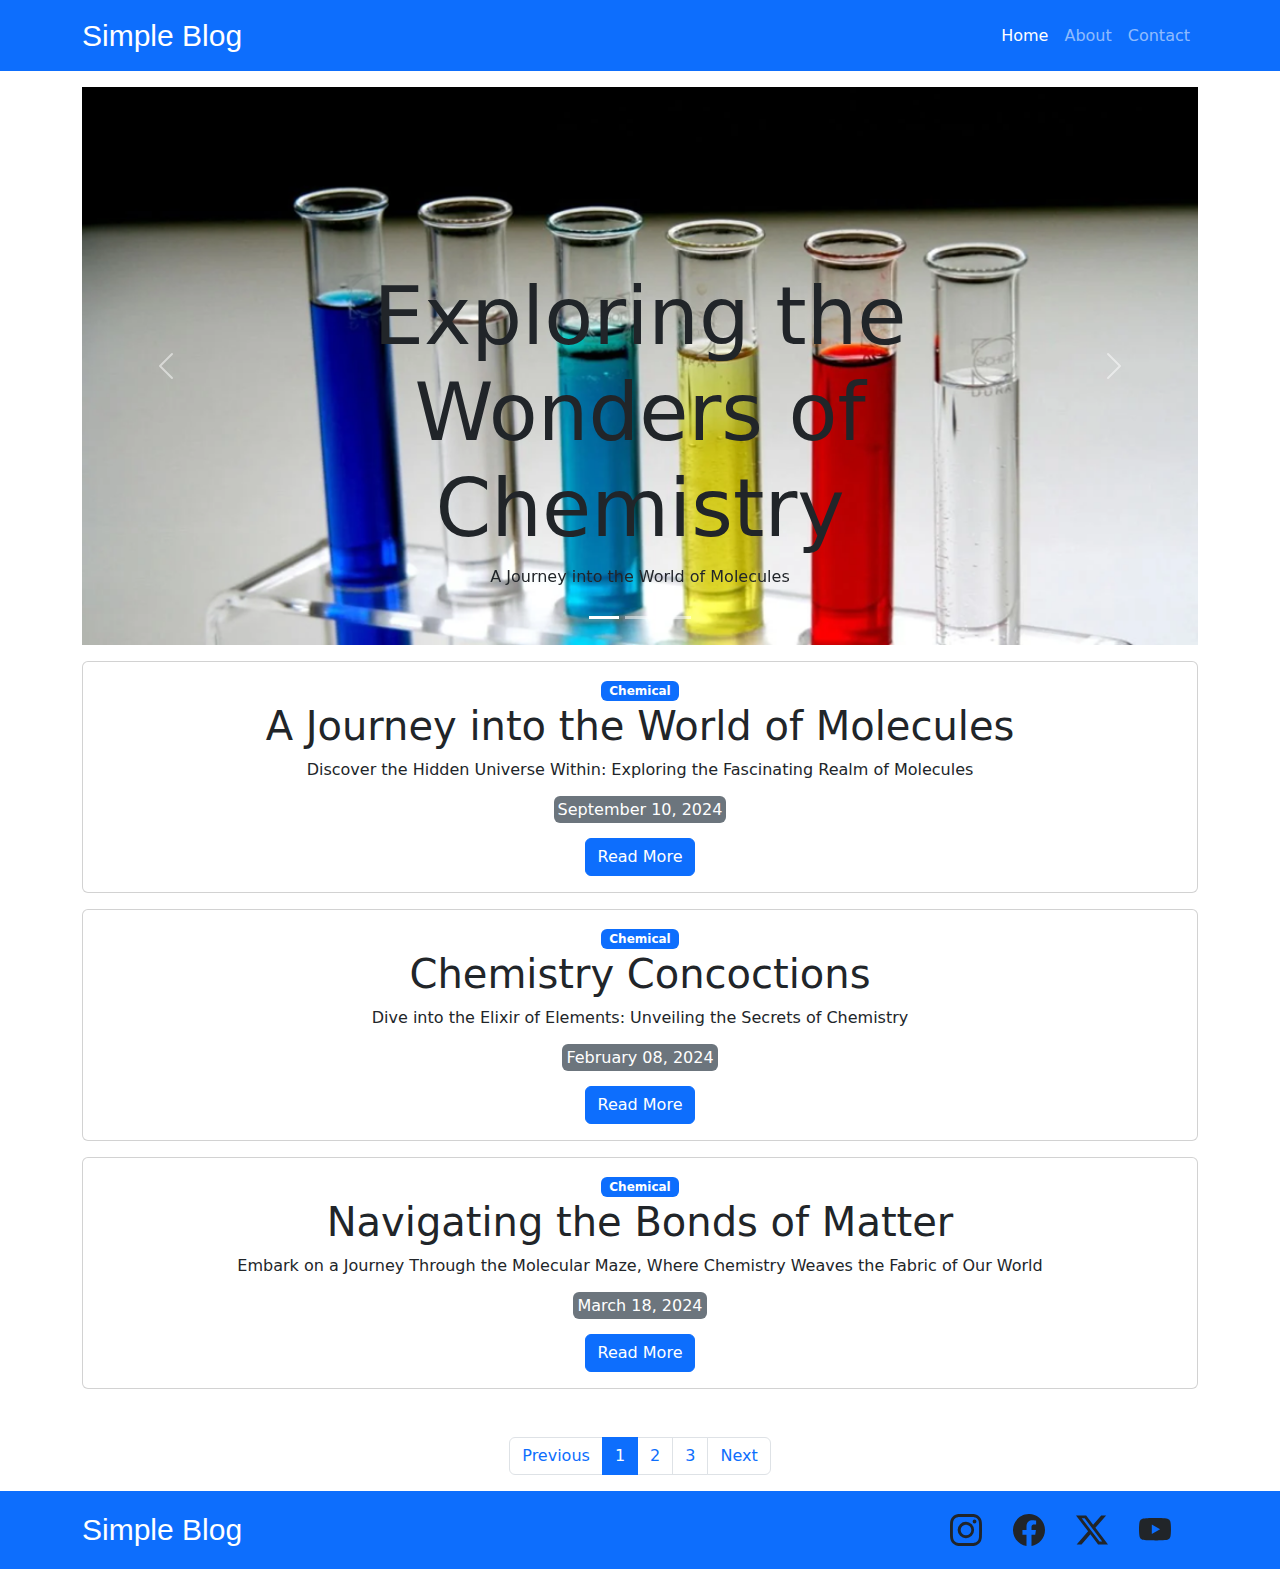
<file: Simple Blog/index.html>
<!DOCTYPE html>
<html>
    <head>
        <title>Simple Blog</title>
        <meta charset="utf-8">
        <meta name="viewport" content="width=device-width, initial-scale=1">
        <link rel="icon" href="img/favicon.png">
        <link href="https://cdn.jsdelivr.net/npm/bootstrap@5.3.3/dist/css/bootstrap.min.css" rel="stylesheet">
        <link rel="stylesheet" href="style.css">
        <script src="https://cdn.jsdelivr.net/npm/bootstrap@5.3.3/dist/js/bootstrap.bundle.min.js"></script>
    </head>
    <body>
        <header>
            <nav class="navbar navbar-expand-lg navbar-dark bg-primary">
                <div class="container">
                    <a class="navbar-brand text-blog-1" href="index.html">Simple Blog</a>
                    <button class="navbar-toggler" type="button" data-bs-toggle="collapse" data-bs-target="#navbarnav" aria-controls="navbarnav" aria-expanded="false" aria-label="Toggle navigation"><span class="navbar-toggler-icon"></span></button>
                    <div class="collapse navbar-collapse" id="navbarnav">
                        <ul class="navbar-nav ms-auto mb-2 mb-lg-0">
                            <li class="nav-item"><a class="nav-link active" href="index.html">Home</a></li>
                            <li class="nav-item"><a class="nav-link" href="about.html">About</a></li>
                            <li class="nav-item"><a class="nav-link" href="Contact.html">Contact</a></li>
                        </ul>
                    </div>
                </div>
            </nav>
        </header>
        <main>
            <div class="container mt-3">
                <div id="carouselExample" class="carousel slide d-block text-center">
                    <div class="carousel-indicators">
                        <button type="button" data-bs-target="#carouselExample" data-bs-slide-to="0" class="active" aria-current="true" aria-label="Slide 1"></button>
                        <button type="button" data-bs-target="#carouselExample" data-bs-slide-to="1" aria-label="Slide 2"></button>
                        <button type="button" data-bs-target="#carouselExample" data-bs-slide-to="2" aria-label="Slide 3"></button>
                    </div>
                    <div class="carousel-inner">
                        <div class="carousel-item active">
                            <img class="d-block w-100" src="img/İmage-1.png">
                            <div class="carousel-caption d-none d-md-block">
                                <h5 class="display-1 text-dark">Exploring the Wonders of Chemistry</h5>
                                <p class="text-dark">A Journey into the World of Molecules</p>
                            </div>
                        </div>
                        <div class="carousel-item">
                            <img class="d-block w-100" src="img/image-2.png">
                            <div class="carousel-caption d-none d-md-block">
                                <h5 class="display-1 text-dark">The Magic of Chemistry</h5>
                                <p class="text-dark">Let's embark on a voyage of discovery through the enchanting world of chemistry, where molecules hold the keys to unlocking the mysteries of matter.</p>
                            </div>
                        </div>
                        <div class="carousel-item border">
                            <img class="d-block w-100" src="img/image-3.jpg">
                            <div class="carousel-caption d-none d-md-block">
                                <h5 class="display-1 text-dark">Chemistry Chronicles</h5>
                                <p class="text-dark">Exploring the Wonders of Matter.</p>
                            </div>
                        </div>
                    </div>
                    <button class="carousel-control-prev" type="button" data-bs-target="#carouselExample" data-bs-slide="prev">
                        <span class="carousel-control-prev-icon" aria-hidden="true"></span>
                        <span class="visually-hidden">Previous</span>
                    </button>
                    <button class="carousel-control-next" type="button" data-bs-target="#carouselExample" data-bs-slide="next">
                        <span class="carousel-control-next-icon" aria-hidden="true"></span>
                        <span class="visually-hidden">Next</span>
                    </button>
                </div>
            </div>
            <div class="mt-3 container">
                <div class="d-block text-center">
                    <div class="card">
                        <div class="card-body">
                            <div><span class="badge bg-primary">Chemical</span></div>
                            <h1 class="card-title">A Journey into the World of Molecules</h1>
                            <p class="card-text">Discover the Hidden Universe Within: Exploring the Fascinating Realm of Molecules</p>
                            <div><span class="bg-secondary rounded text-white p-1">September 10, 2024</span></div>
                            <a href="post.html" class="mt-3 card-link btn btn-primary">Read More</a>
                        </div>
                    </div>
                    <div class="card mt-3">
                        <div class="card-body">
                            <div><span class="badge bg-primary">Chemical</span></div>
                            <h1 class="card-title">Chemistry Concoctions</h1>
                            <p class="card-text">Dive into the Elixir of Elements: Unveiling the Secrets of Chemistry</p>
                            <div><span class="bg-secondary rounded text-white p-1">February 08, 2024</span></div>
                            <a href="post.html" class="mt-3 card-link btn btn-primary">Read More</a>
                        </div>
                    </div>
                    <div class="card mt-3">
                        <div class="card-body">
                            <div><span class="badge bg-primary">Chemical</span></div>
                            <h1 class="card-title">Navigating the Bonds of Matter</h1>
                            <p class="card-text">Embark on a Journey Through the Molecular Maze, Where Chemistry Weaves the Fabric of Our World</p>
                            <div><span class="bg-secondary rounded text-white p-1">March 18, 2024</span></div>
                            <a href="post.html" class="mt-3 card-link btn btn-primary">Read More</a>
                        </div>
                    </div>
                </div>
            </div>
            <div class="container mt-5 d-flex justify-content-center">
                <ul class="pagination">
                    <li class="page-item"><a class="page-link" href="#">Previous</a></li>
                    <li class="page-item"><a class="page-link active" href="#">1</a></li>
                    <li class="page-item"><a class="page-link" href="#">2</a></li>
                    <li class="page-item"><a class="page-link" href="#">3</a></li>
                    <li class="page-item"><a class="page-link" href="#">Next</a></li>
                </ul>
            </div>
        </main>
        <footer class="bg-primary p-3">
            <div class="container">
                <div class="row">
                    <div class="col-md-9">
                        <a class="text-white text-blog-1" href="index.html">Simple Blog</a>
                    </div>
                    <div class="col-md-3">
                        <a href="#" class="btn">
                            <svg xmlns="http://www.w3.org/2000/svg" width="32" height="32" fill="currentColor" class="bi bi-instagram" viewBox="0 0 16 16">
                                <path d="M8 0C5.829 0 5.556.01 4.703.048 3.85.088 3.269.222 2.76.42a3.9 3.9 0 0 0-1.417.923A3.9 3.9 0 0 0 .42 2.76C.222 3.268.087 3.85.048 4.7.01 5.555 0 5.827 0 8.001c0 2.172.01 2.444.048 3.297.04.852.174 1.433.372 1.942.205.526.478.972.923 1.417.444.445.89.719 1.416.923.51.198 1.09.333 1.942.372C5.555 15.99 5.827 16 8 16s2.444-.01 3.298-.048c.851-.04 1.434-.174 1.943-.372a3.9 3.9 0 0 0 1.416-.923c.445-.445.718-.891.923-1.417.197-.509.332-1.09.372-1.942C15.99 10.445 16 10.173 16 8s-.01-2.445-.048-3.299c-.04-.851-.175-1.433-.372-1.941a3.9 3.9 0 0 0-.923-1.417A3.9 3.9 0 0 0 13.24.42c-.51-.198-1.092-.333-1.943-.372C10.443.01 10.172 0 7.998 0zm-.717 1.442h.718c2.136 0 2.389.007 3.232.046.78.035 1.204.166 1.486.275.373.145.64.319.92.599s.453.546.598.92c.11.281.24.705.275 1.485.039.843.047 1.096.047 3.231s-.008 2.389-.047 3.232c-.035.78-.166 1.203-.275 1.485a2.5 2.5 0 0 1-.599.919c-.28.28-.546.453-.92.598-.28.11-.704.24-1.485.276-.843.038-1.096.047-3.232.047s-2.39-.009-3.233-.047c-.78-.036-1.203-.166-1.485-.276a2.5 2.5 0 0 1-.92-.598 2.5 2.5 0 0 1-.6-.92c-.109-.281-.24-.705-.275-1.485-.038-.843-.046-1.096-.046-3.233s.008-2.388.046-3.231c.036-.78.166-1.204.276-1.486.145-.373.319-.64.599-.92s.546-.453.92-.598c.282-.11.705-.24 1.485-.276.738-.034 1.024-.044 2.515-.045zm4.988 1.328a.96.96 0 1 0 0 1.92.96.96 0 0 0 0-1.92m-4.27 1.122a4.109 4.109 0 1 0 0 8.217 4.109 4.109 0 0 0 0-8.217m0 1.441a2.667 2.667 0 1 1 0 5.334 2.667 2.667 0 0 1 0-5.334"/>
                            </svg>
                        </a>
                        <a href="#" class="btn">
                            <svg xmlns="http://www.w3.org/2000/svg" width="32" height="32" fill="currentColor" class="bi bi-facebook" viewBox="0 0 16 16">
                                <path d="M16 8.049c0-4.446-3.582-8.05-8-8.05C3.58 0-.002 3.603-.002 8.05c0 4.017 2.926 7.347 6.75 7.951v-5.625h-2.03V8.05H6.75V6.275c0-2.017 1.195-3.131 3.022-3.131.876 0 1.791.157 1.791.157v1.98h-1.009c-.993 0-1.303.621-1.303 1.258v1.51h2.218l-.354 2.326H9.25V16c3.824-.604 6.75-3.934 6.75-7.951"/>
                            </svg>
                        </a>
                        <a href="#" class="btn">
                            <svg xmlns="http://www.w3.org/2000/svg" width="32" height="32" fill="currentColor" class="bi bi-twitter-x" viewBox="0 0 16 16">
                                <path d="M12.6.75h2.454l-5.36 6.142L16 15.25h-4.937l-3.867-5.07-4.425 5.07H.316l5.733-6.57L0 .75h5.063l3.495 4.633L12.601.75Zm-.86 13.028h1.36L4.323 2.145H2.865z"/>
                            </svg>
                        </a>
                        <a href="#" class="btn">
                            <svg xmlns="http://www.w3.org/2000/svg" width="32" height="32" fill="currentColor" class="bi bi-youtube" viewBox="0 0 16 16">
                                <path d="M8.051 1.999h.089c.822.003 4.987.033 6.11.335a2.01 2.01 0 0 1 1.415 1.42c.101.38.172.883.22 1.402l.01.104.022.26.008.104c.065.914.073 1.77.074 1.957v.075c-.001.194-.01 1.108-.082 2.06l-.008.105-.009.104c-.05.572-.124 1.14-.235 1.558a2.01 2.01 0 0 1-1.415 1.42c-1.16.312-5.569.334-6.18.335h-.142c-.309 0-1.587-.006-2.927-.052l-.17-.006-.087-.004-.171-.007-.171-.007c-1.11-.049-2.167-.128-2.654-.26a2.01 2.01 0 0 1-1.415-1.419c-.111-.417-.185-.986-.235-1.558L.09 9.82l-.008-.104A31 31 0 0 1 0 7.68v-.123c.002-.215.01-.958.064-1.778l.007-.103.003-.052.008-.104.022-.26.01-.104c.048-.519.119-1.023.22-1.402a2.01 2.01 0 0 1 1.415-1.42c.487-.13 1.544-.21 2.654-.26l.17-.007.172-.006.086-.003.171-.007A100 100 0 0 1 7.858 2zM6.4 5.209v4.818l4.157-2.408z"/>
                            </svg>
                        </a>
                    </div>
                </div>
            </div>
        </footer>
    </body>
</html>
</file>
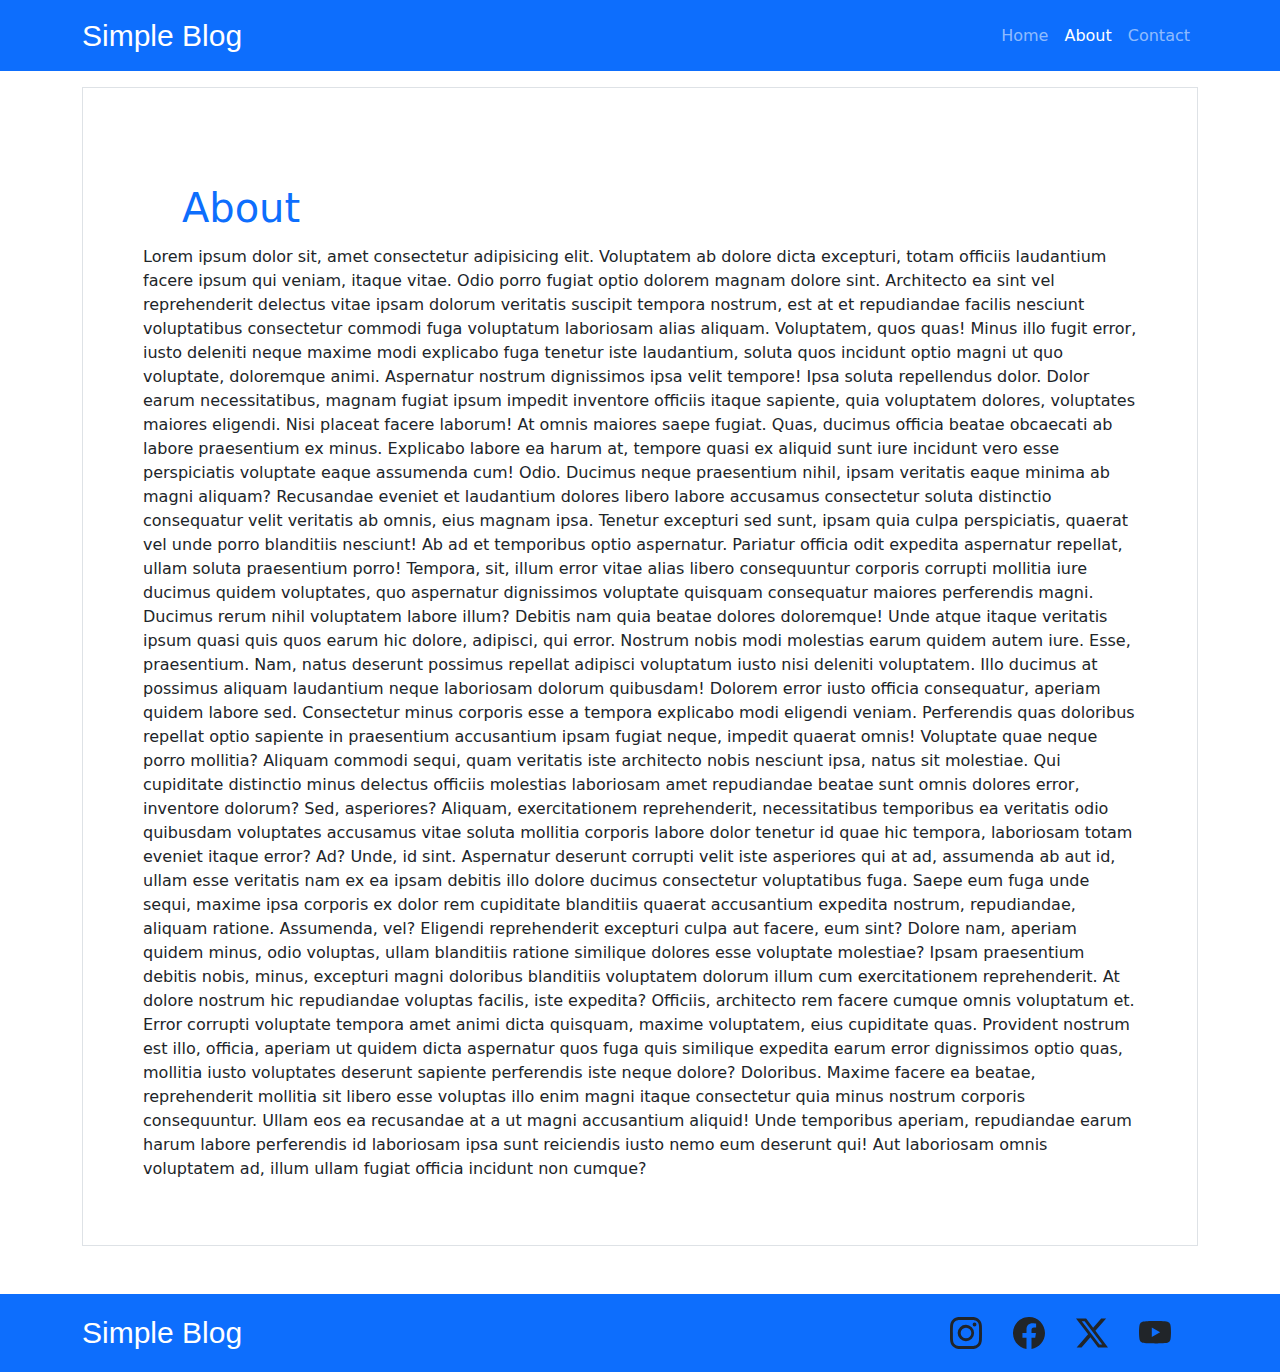
<file: Simple Blog/about.html>
<!DOCTYPE html>
<html>
    <head>
        <title>Simple Blog</title>
        <meta charset="utf-8">
        <meta name="viewport" content="width=device-width, initial-scale=1">
        <link rel="icon" href="img/favicon.png">
        <link href="https://cdn.jsdelivr.net/npm/bootstrap@5.3.3/dist/css/bootstrap.min.css" rel="stylesheet">
        <link rel="stylesheet" href="style.css">
        <script src="https://cdn.jsdelivr.net/npm/bootstrap@5.3.3/dist/js/bootstrap.bundle.min.js"></script>
    </head>
    <body>
        <header>
            <nav class="navbar navbar-expand-lg navbar-dark bg-primary">
                <div class="container">
                    <a class="navbar-brand text-blog-1" href="index.html">Simple Blog</a>
                    <button class="navbar-toggler" type="button" data-bs-toggle="collapse" data-bs-target="#navbarnav" aria-controls="navbarnav" aria-expanded="false" aria-label="Toggle navigation"><span class="navbar-toggler-icon"></span></button>
                    <div class="collapse navbar-collapse" id="navbarnav">
                        <ul class="navbar-nav ms-auto mb-2 mb-lg-0">
                            <li class="nav-item"><a class="nav-link" href="index.html">Home</a></li>
                            <li class="nav-item"><a class="nav-link active" href="about.html">About</a></li>
                            <li class="nav-item"><a class="nav-link" href="Contact.html">Contact</a></li>
                        </ul>
                    </div>
                </div>
            </nav>
        </header>
        <main>
            <div class="container mt-3">
                <div class="border p-5 mb-5">
                    <h1 class="about-text-title pt-5 text-primary">About</h1>
                    <div class="container">
                        <p class="pr-5">Lorem ipsum dolor sit, amet consectetur adipisicing elit. Voluptatem ab dolore dicta excepturi, totam officiis laudantium facere ipsum qui veniam, itaque vitae. Odio porro fugiat optio dolorem magnam dolore sint.
                        Architecto ea sint vel reprehenderit delectus vitae ipsam dolorum veritatis suscipit tempora nostrum, est at et repudiandae facilis nesciunt voluptatibus consectetur commodi fuga voluptatum laboriosam alias aliquam. Voluptatem, quos quas!
                        Minus illo fugit error, iusto deleniti neque maxime modi explicabo fuga tenetur iste laudantium, soluta quos incidunt optio magni ut quo voluptate, doloremque animi. Aspernatur nostrum dignissimos ipsa velit tempore!
                        Ipsa soluta repellendus dolor. Dolor earum necessitatibus, magnam fugiat ipsum impedit inventore officiis itaque sapiente, quia voluptatem dolores, voluptates maiores eligendi. Nisi placeat facere laborum! At omnis maiores saepe fugiat.
                        Quas, ducimus officia beatae obcaecati ab labore praesentium ex minus. Explicabo labore ea harum at, tempore quasi ex aliquid sunt iure incidunt vero esse perspiciatis voluptate eaque assumenda cum! Odio.
                        Ducimus neque praesentium nihil, ipsam veritatis eaque minima ab magni aliquam? Recusandae eveniet et laudantium dolores libero labore accusamus consectetur soluta distinctio consequatur velit veritatis ab omnis, eius magnam ipsa.
                        Tenetur excepturi sed sunt, ipsam quia culpa perspiciatis, quaerat vel unde porro blanditiis nesciunt! Ab ad et temporibus optio aspernatur. Pariatur officia odit expedita aspernatur repellat, ullam soluta praesentium porro!
                        Tempora, sit, illum error vitae alias libero consequuntur corporis corrupti mollitia iure ducimus quidem voluptates, quo aspernatur dignissimos voluptate quisquam consequatur maiores perferendis magni. Ducimus rerum nihil voluptatem labore illum?
                        Debitis nam quia beatae dolores doloremque! Unde atque itaque veritatis ipsum quasi quis quos earum hic dolore, adipisci, qui error. Nostrum nobis modi molestias earum quidem autem iure. Esse, praesentium.
                        Nam, natus deserunt possimus repellat adipisci voluptatum iusto nisi deleniti voluptatem. Illo ducimus at possimus aliquam laudantium neque laboriosam dolorum quibusdam! Dolorem error iusto officia consequatur, aperiam quidem labore sed.
                        Consectetur minus corporis esse a tempora explicabo modi eligendi veniam. Perferendis quas doloribus repellat optio sapiente in praesentium accusantium ipsam fugiat neque, impedit quaerat omnis! Voluptate quae neque porro mollitia?
                        Aliquam commodi sequi, quam veritatis iste architecto nobis nesciunt ipsa, natus sit molestiae. Qui cupiditate distinctio minus delectus officiis molestias laboriosam amet repudiandae beatae sunt omnis dolores error, inventore dolorum?
                        Sed, asperiores? Aliquam, exercitationem reprehenderit, necessitatibus temporibus ea veritatis odio quibusdam voluptates accusamus vitae soluta mollitia corporis labore dolor tenetur id quae hic tempora, laboriosam totam eveniet itaque error? Ad?
                        Unde, id sint. Aspernatur deserunt corrupti velit iste asperiores qui at ad, assumenda ab aut id, ullam esse veritatis nam ex ea ipsam debitis illo dolore ducimus consectetur voluptatibus fuga.
                        Saepe eum fuga unde sequi, maxime ipsa corporis ex dolor rem cupiditate blanditiis quaerat accusantium expedita nostrum, repudiandae, aliquam ratione. Assumenda, vel? Eligendi reprehenderit excepturi culpa aut facere, eum sint?
                        Dolore nam, aperiam quidem minus, odio voluptas, ullam blanditiis ratione similique dolores esse voluptate molestiae? Ipsam praesentium debitis nobis, minus, excepturi magni doloribus blanditiis voluptatem dolorum illum cum exercitationem reprehenderit.
                        At dolore nostrum hic repudiandae voluptas facilis, iste expedita? Officiis, architecto rem facere cumque omnis voluptatum et. Error corrupti voluptate tempora amet animi dicta quisquam, maxime voluptatem, eius cupiditate quas.
                        Provident nostrum est illo, officia, aperiam ut quidem dicta aspernatur quos fuga quis similique expedita earum error dignissimos optio quas, mollitia iusto voluptates deserunt sapiente perferendis iste neque dolore? Doloribus.
                        Maxime facere ea beatae, reprehenderit mollitia sit libero esse voluptas illo enim magni itaque consectetur quia minus nostrum corporis consequuntur. Ullam eos ea recusandae at a ut magni accusantium aliquid!
                        Unde temporibus aperiam, repudiandae earum harum labore perferendis id laboriosam ipsa sunt reiciendis iusto nemo eum deserunt qui! Aut laboriosam omnis voluptatem ad, illum ullam fugiat officia incidunt non cumque?</p>
                    </div>
                </div>
            </div>
        </main>
        <footer class="bg-primary p-3">
            <div class="container">
                <div class="row">
                    <div class="col-md-9">
                        <a class="text-white text-blog-1" href="index.html">Simple Blog</a>
                    </div>
                    <div class="col-md-3">
                        <a href="#" class="btn">
                            <svg xmlns="http://www.w3.org/2000/svg" width="32" height="32" fill="currentColor" class="bi bi-instagram" viewBox="0 0 16 16">
                                <path d="M8 0C5.829 0 5.556.01 4.703.048 3.85.088 3.269.222 2.76.42a3.9 3.9 0 0 0-1.417.923A3.9 3.9 0 0 0 .42 2.76C.222 3.268.087 3.85.048 4.7.01 5.555 0 5.827 0 8.001c0 2.172.01 2.444.048 3.297.04.852.174 1.433.372 1.942.205.526.478.972.923 1.417.444.445.89.719 1.416.923.51.198 1.09.333 1.942.372C5.555 15.99 5.827 16 8 16s2.444-.01 3.298-.048c.851-.04 1.434-.174 1.943-.372a3.9 3.9 0 0 0 1.416-.923c.445-.445.718-.891.923-1.417.197-.509.332-1.09.372-1.942C15.99 10.445 16 10.173 16 8s-.01-2.445-.048-3.299c-.04-.851-.175-1.433-.372-1.941a3.9 3.9 0 0 0-.923-1.417A3.9 3.9 0 0 0 13.24.42c-.51-.198-1.092-.333-1.943-.372C10.443.01 10.172 0 7.998 0zm-.717 1.442h.718c2.136 0 2.389.007 3.232.046.78.035 1.204.166 1.486.275.373.145.64.319.92.599s.453.546.598.92c.11.281.24.705.275 1.485.039.843.047 1.096.047 3.231s-.008 2.389-.047 3.232c-.035.78-.166 1.203-.275 1.485a2.5 2.5 0 0 1-.599.919c-.28.28-.546.453-.92.598-.28.11-.704.24-1.485.276-.843.038-1.096.047-3.232.047s-2.39-.009-3.233-.047c-.78-.036-1.203-.166-1.485-.276a2.5 2.5 0 0 1-.92-.598 2.5 2.5 0 0 1-.6-.92c-.109-.281-.24-.705-.275-1.485-.038-.843-.046-1.096-.046-3.233s.008-2.388.046-3.231c.036-.78.166-1.204.276-1.486.145-.373.319-.64.599-.92s.546-.453.92-.598c.282-.11.705-.24 1.485-.276.738-.034 1.024-.044 2.515-.045zm4.988 1.328a.96.96 0 1 0 0 1.92.96.96 0 0 0 0-1.92m-4.27 1.122a4.109 4.109 0 1 0 0 8.217 4.109 4.109 0 0 0 0-8.217m0 1.441a2.667 2.667 0 1 1 0 5.334 2.667 2.667 0 0 1 0-5.334"/>
                            </svg>
                        </a>
                        <a href="#" class="btn">
                            <svg xmlns="http://www.w3.org/2000/svg" width="32" height="32" fill="currentColor" class="bi bi-facebook" viewBox="0 0 16 16">
                                <path d="M16 8.049c0-4.446-3.582-8.05-8-8.05C3.58 0-.002 3.603-.002 8.05c0 4.017 2.926 7.347 6.75 7.951v-5.625h-2.03V8.05H6.75V6.275c0-2.017 1.195-3.131 3.022-3.131.876 0 1.791.157 1.791.157v1.98h-1.009c-.993 0-1.303.621-1.303 1.258v1.51h2.218l-.354 2.326H9.25V16c3.824-.604 6.75-3.934 6.75-7.951"/>
                            </svg>
                        </a>
                        <a href="#" class="btn">
                            <svg xmlns="http://www.w3.org/2000/svg" width="32" height="32" fill="currentColor" class="bi bi-twitter-x" viewBox="0 0 16 16">
                                <path d="M12.6.75h2.454l-5.36 6.142L16 15.25h-4.937l-3.867-5.07-4.425 5.07H.316l5.733-6.57L0 .75h5.063l3.495 4.633L12.601.75Zm-.86 13.028h1.36L4.323 2.145H2.865z"/>
                            </svg>
                        </a>
                        <a href="#" class="btn">
                            <svg xmlns="http://www.w3.org/2000/svg" width="32" height="32" fill="currentColor" class="bi bi-youtube" viewBox="0 0 16 16">
                                <path d="M8.051 1.999h.089c.822.003 4.987.033 6.11.335a2.01 2.01 0 0 1 1.415 1.42c.101.38.172.883.22 1.402l.01.104.022.26.008.104c.065.914.073 1.77.074 1.957v.075c-.001.194-.01 1.108-.082 2.06l-.008.105-.009.104c-.05.572-.124 1.14-.235 1.558a2.01 2.01 0 0 1-1.415 1.42c-1.16.312-5.569.334-6.18.335h-.142c-.309 0-1.587-.006-2.927-.052l-.17-.006-.087-.004-.171-.007-.171-.007c-1.11-.049-2.167-.128-2.654-.26a2.01 2.01 0 0 1-1.415-1.419c-.111-.417-.185-.986-.235-1.558L.09 9.82l-.008-.104A31 31 0 0 1 0 7.68v-.123c.002-.215.01-.958.064-1.778l.007-.103.003-.052.008-.104.022-.26.01-.104c.048-.519.119-1.023.22-1.402a2.01 2.01 0 0 1 1.415-1.42c.487-.13 1.544-.21 2.654-.26l.17-.007.172-.006.086-.003.171-.007A100 100 0 0 1 7.858 2zM6.4 5.209v4.818l4.157-2.408z"/>
                            </svg>
                        </a>
                    </div>
                </div>
            </div>
        </footer>
    </body>
</html>
</file>
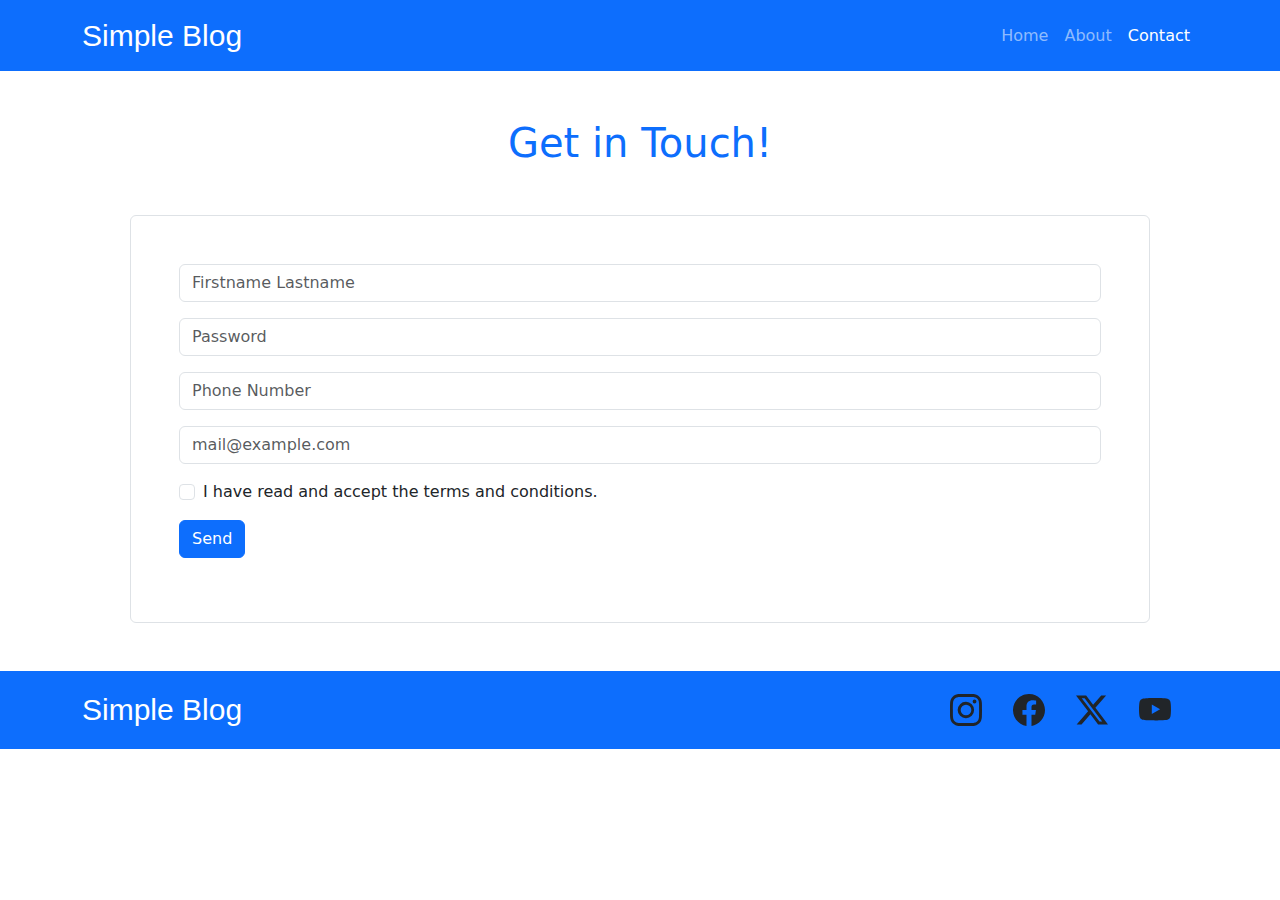
<file: Simple Blog/Contact.html>
<!DOCTYPE html>
<html>
    <head>
        <title>Simple Blog</title>
        <meta charset="utf-8">
        <meta name="viewport" content="width=device-width, initial-scale=1">
        <link rel="icon" href="img/favicon.png">
        <link href="https://cdn.jsdelivr.net/npm/bootstrap@5.3.3/dist/css/bootstrap.min.css" rel="stylesheet">
        <link rel="stylesheet" href="style.css">
        <script src="https://cdn.jsdelivr.net/npm/bootstrap@5.3.3/dist/js/bootstrap.bundle.min.js"></script>
    </head>
    <body>
        <header>
            <nav class="navbar navbar-expand-lg navbar-dark bg-primary">
                <div class="container">
                    <a class="navbar-brand text-blog-1" href="index.html">Simple Blog</a>
                    <button class="navbar-toggler" type="button" data-bs-toggle="collapse" data-bs-target="#navbarnav" aria-controls="navbarnav" aria-expanded="false" aria-label="Toggle navigation"><span class="navbar-toggler-icon"></span></button>
                    <div class="collapse navbar-collapse" id="navbarnav">
                        <ul class="navbar-nav ms-auto mb-2 mb-lg-0">
                            <li class="nav-item"><a class="nav-link" href="index.html">Home</a></li>
                            <li class="nav-item"><a class="nav-link" href="about.html">About</a></li>
                            <li class="nav-item"><a class="nav-link active" href="Contact.html">Contact</a></li>
                        </ul>
                    </div>
                </div>
            </nav>
        </header>
        <main>
            <div class="container mt-3 mb-3">
                <h1 class="text-center text-primary mb-5 mt-5">Get in Touch!</h1>
                <div class="p-5 m-5 border rounded">
                    <form>
                        <div class="mb-3 ">
                            <label for="input-name" class="visually-hidden">Your Name : </label>
                            <input type="text" class="form-control" placeholder="Firstname Lastname" id="input-name">
                        </div>
                        <div class="mb-3 ">
                            <label for="input-name" class="visually-hidden">Password : </label>
                            <input type="password" class="form-control" placeholder="Password" id="input-name">
                        </div>
                        <div class="mb-3 ">
                            <label for="input-name" class="visually-hidden">Phone Number : </label>
                            <input type="tel" class="form-control" placeholder="Phone Number" id="input-name">
                        </div>
                        <div class="mb-3">
                            <label for="input-email" class="visually-hidden">Your Email</label>
                            <input type="email" class="form-control" placeholder="mail@example.com" id="input-email">
                        </div>
                        <div class="form-check mb-2">
                            <input type="checkbox" class="form-check-input" id="input-terms" value="terms">
                            <label class="form-check-label" for="input-terms">
                                I have read and accept the terms and conditions.
                            </label>
                        </div>
                        <div class="mt-3 mb-3">
                            <button class="btn btn-primary">Send</button>
                        </div>
                    </form>
                </div>
            </div>
        </main>
        <footer class="bg-primary p-3">
            <div class="container">
                <div class="row">
                    <div class="col-md-9">
                        <a class="text-white text-blog-1" href="index.html">Simple Blog</a>
                    </div>
                    <div class="col-md-3">
                        <a href="#" class="btn">
                            <svg xmlns="http://www.w3.org/2000/svg" width="32" height="32" fill="currentColor" class="bi bi-instagram" viewBox="0 0 16 16">
                                <path d="M8 0C5.829 0 5.556.01 4.703.048 3.85.088 3.269.222 2.76.42a3.9 3.9 0 0 0-1.417.923A3.9 3.9 0 0 0 .42 2.76C.222 3.268.087 3.85.048 4.7.01 5.555 0 5.827 0 8.001c0 2.172.01 2.444.048 3.297.04.852.174 1.433.372 1.942.205.526.478.972.923 1.417.444.445.89.719 1.416.923.51.198 1.09.333 1.942.372C5.555 15.99 5.827 16 8 16s2.444-.01 3.298-.048c.851-.04 1.434-.174 1.943-.372a3.9 3.9 0 0 0 1.416-.923c.445-.445.718-.891.923-1.417.197-.509.332-1.09.372-1.942C15.99 10.445 16 10.173 16 8s-.01-2.445-.048-3.299c-.04-.851-.175-1.433-.372-1.941a3.9 3.9 0 0 0-.923-1.417A3.9 3.9 0 0 0 13.24.42c-.51-.198-1.092-.333-1.943-.372C10.443.01 10.172 0 7.998 0zm-.717 1.442h.718c2.136 0 2.389.007 3.232.046.78.035 1.204.166 1.486.275.373.145.64.319.92.599s.453.546.598.92c.11.281.24.705.275 1.485.039.843.047 1.096.047 3.231s-.008 2.389-.047 3.232c-.035.78-.166 1.203-.275 1.485a2.5 2.5 0 0 1-.599.919c-.28.28-.546.453-.92.598-.28.11-.704.24-1.485.276-.843.038-1.096.047-3.232.047s-2.39-.009-3.233-.047c-.78-.036-1.203-.166-1.485-.276a2.5 2.5 0 0 1-.92-.598 2.5 2.5 0 0 1-.6-.92c-.109-.281-.24-.705-.275-1.485-.038-.843-.046-1.096-.046-3.233s.008-2.388.046-3.231c.036-.78.166-1.204.276-1.486.145-.373.319-.64.599-.92s.546-.453.92-.598c.282-.11.705-.24 1.485-.276.738-.034 1.024-.044 2.515-.045zm4.988 1.328a.96.96 0 1 0 0 1.92.96.96 0 0 0 0-1.92m-4.27 1.122a4.109 4.109 0 1 0 0 8.217 4.109 4.109 0 0 0 0-8.217m0 1.441a2.667 2.667 0 1 1 0 5.334 2.667 2.667 0 0 1 0-5.334"/>
                            </svg>
                        </a>
                        <a href="#" class="btn">
                            <svg xmlns="http://www.w3.org/2000/svg" width="32" height="32" fill="currentColor" class="bi bi-facebook" viewBox="0 0 16 16">
                                <path d="M16 8.049c0-4.446-3.582-8.05-8-8.05C3.58 0-.002 3.603-.002 8.05c0 4.017 2.926 7.347 6.75 7.951v-5.625h-2.03V8.05H6.75V6.275c0-2.017 1.195-3.131 3.022-3.131.876 0 1.791.157 1.791.157v1.98h-1.009c-.993 0-1.303.621-1.303 1.258v1.51h2.218l-.354 2.326H9.25V16c3.824-.604 6.75-3.934 6.75-7.951"/>
                            </svg>
                        </a>
                        <a href="#" class="btn">
                            <svg xmlns="http://www.w3.org/2000/svg" width="32" height="32" fill="currentColor" class="bi bi-twitter-x" viewBox="0 0 16 16">
                                <path d="M12.6.75h2.454l-5.36 6.142L16 15.25h-4.937l-3.867-5.07-4.425 5.07H.316l5.733-6.57L0 .75h5.063l3.495 4.633L12.601.75Zm-.86 13.028h1.36L4.323 2.145H2.865z"/>
                            </svg>
                        </a>
                        <a href="#" class="btn">
                            <svg xmlns="http://www.w3.org/2000/svg" width="32" height="32" fill="currentColor" class="bi bi-youtube" viewBox="0 0 16 16">
                                <path d="M8.051 1.999h.089c.822.003 4.987.033 6.11.335a2.01 2.01 0 0 1 1.415 1.42c.101.38.172.883.22 1.402l.01.104.022.26.008.104c.065.914.073 1.77.074 1.957v.075c-.001.194-.01 1.108-.082 2.06l-.008.105-.009.104c-.05.572-.124 1.14-.235 1.558a2.01 2.01 0 0 1-1.415 1.42c-1.16.312-5.569.334-6.18.335h-.142c-.309 0-1.587-.006-2.927-.052l-.17-.006-.087-.004-.171-.007-.171-.007c-1.11-.049-2.167-.128-2.654-.26a2.01 2.01 0 0 1-1.415-1.419c-.111-.417-.185-.986-.235-1.558L.09 9.82l-.008-.104A31 31 0 0 1 0 7.68v-.123c.002-.215.01-.958.064-1.778l.007-.103.003-.052.008-.104.022-.26.01-.104c.048-.519.119-1.023.22-1.402a2.01 2.01 0 0 1 1.415-1.42c.487-.13 1.544-.21 2.654-.26l.17-.007.172-.006.086-.003.171-.007A100 100 0 0 1 7.858 2zM6.4 5.209v4.818l4.157-2.408z"/>
                            </svg>
                        </a>
                    </div>
                </div>
            </div>
        </footer>
    </body>
</html>
</file>
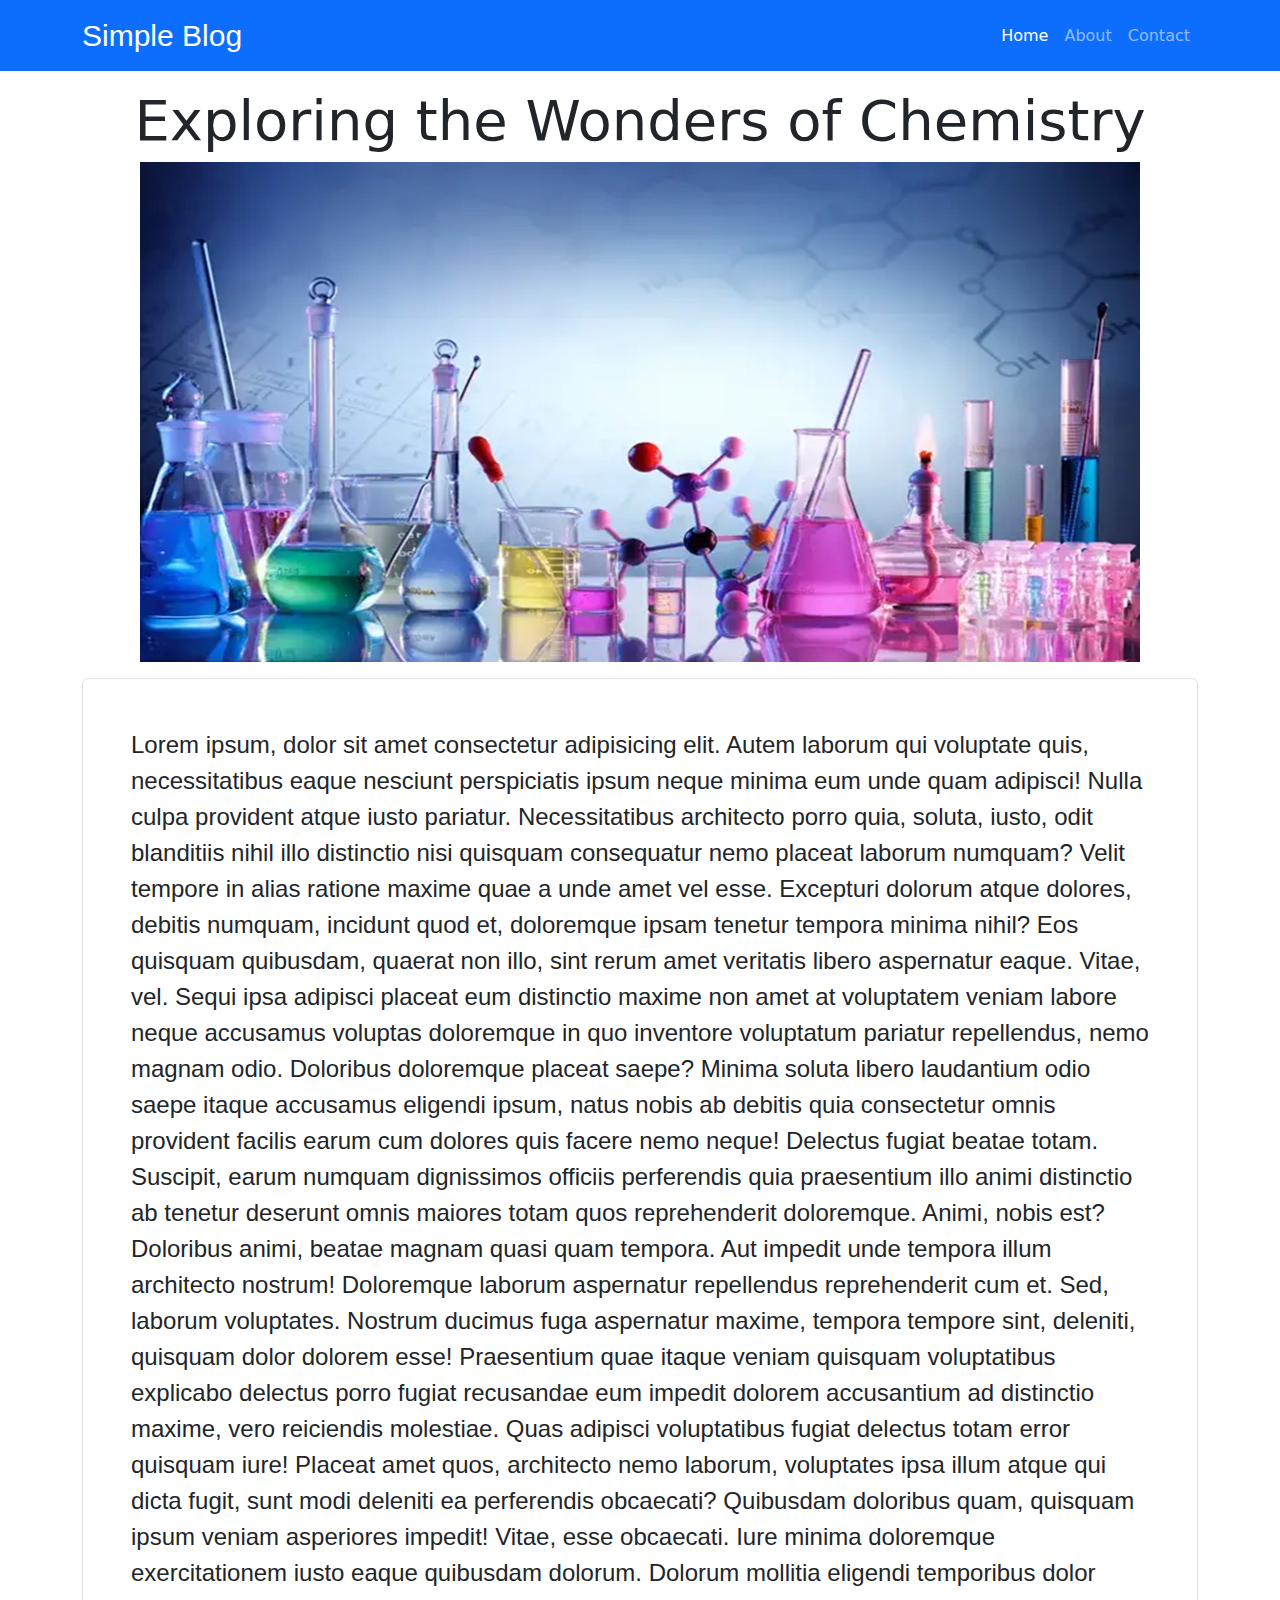
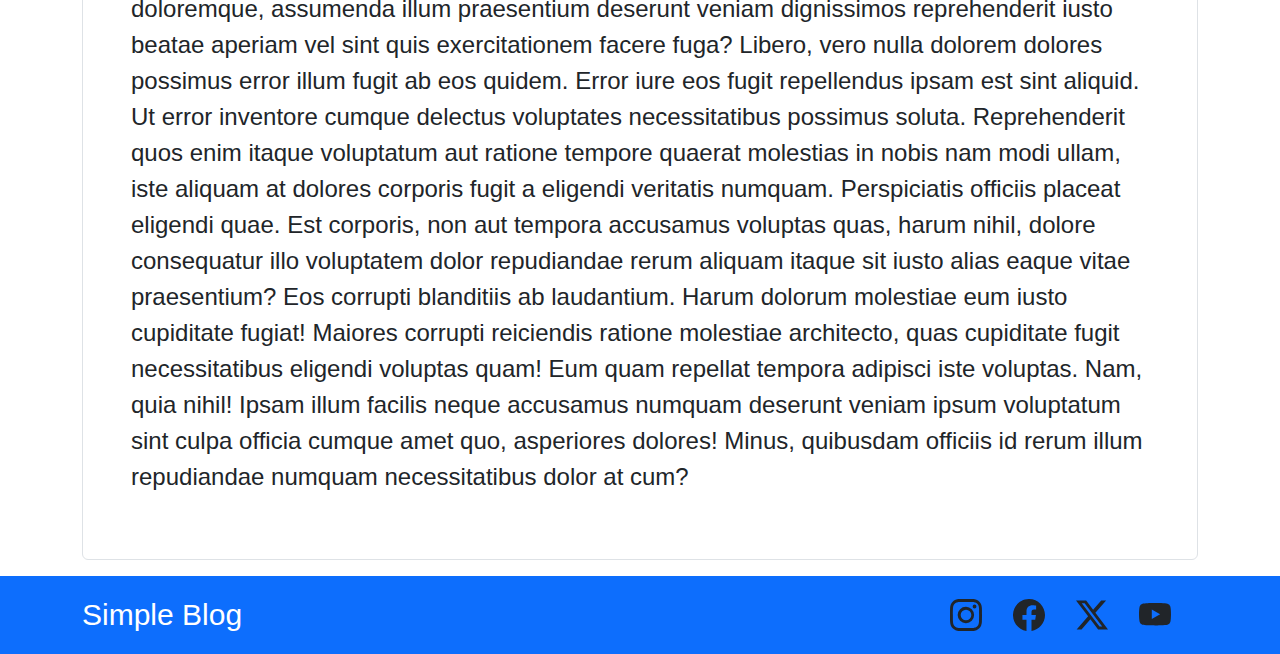
<file: Simple Blog/post.html>
<!DOCTYPE html>
<html>
    <head>
        <title>Simple Blog</title>
        <meta charset="utf-8">
        <meta name="viewport" content="width=device-width, initial-scale=1">
        <link rel="icon" href="img/favicon.png">
        <link href="https://cdn.jsdelivr.net/npm/bootstrap@5.3.3/dist/css/bootstrap.min.css" rel="stylesheet">
        <link rel="stylesheet" href="style.css">
        <script src="https://cdn.jsdelivr.net/npm/bootstrap@5.3.3/dist/js/bootstrap.bundle.min.js"></script>
    </head>
    <body>
        <header>
            <nav class="navbar navbar-expand-lg navbar-dark bg-primary">
                <div class="container">
                    <a class="navbar-brand text-blog-1" href="index.html">Simple Blog</a>
                    <button class="navbar-toggler" type="button" data-bs-toggle="collapse" data-bs-target="#navbarnav" aria-controls="navbarnav" aria-expanded="false" aria-label="Toggle navigation"><span class="navbar-toggler-icon"></span></button>
                    <div class="collapse navbar-collapse" id="navbarnav">
                        <ul class="navbar-nav ms-auto mb-2 mb-lg-0">
                            <li class="nav-item"><a class="nav-link active" href="index.html">Home</a></li>
                            <li class="nav-item"><a class="nav-link" href="about.html">About</a></li>
                            <li class="nav-item"><a class="nav-link" href="Contact.html">Contact</a></li>
                        </ul>
                    </div>
                </div>
            </nav>
        </header>
        <main>
            <div class="container mt-3 mb-3">
                <h1 class="display-4 text-center">Exploring the Wonders of Chemistry</h1>
                <div class="d-flex justify-content-center">
                    <img class="img-fluid" src="img/image-2.png" alt="">
                </div>
                <div class="container mt-3 p-5 border rounded post-text">
                    <p>Lorem ipsum, dolor sit amet consectetur adipisicing elit. Autem laborum qui voluptate quis, necessitatibus eaque nesciunt perspiciatis ipsum neque minima eum unde quam adipisci! Nulla culpa provident atque iusto pariatur.
                    Necessitatibus architecto porro quia, soluta, iusto, odit blanditiis nihil illo distinctio nisi quisquam consequatur nemo placeat laborum numquam? Velit tempore in alias ratione maxime quae a unde amet vel esse.
                    Excepturi dolorum atque dolores, debitis numquam, incidunt quod et, doloremque ipsam tenetur tempora minima nihil? Eos quisquam quibusdam, quaerat non illo, sint rerum amet veritatis libero aspernatur eaque. Vitae, vel.
                    Sequi ipsa adipisci placeat eum distinctio maxime non amet at voluptatem veniam labore neque accusamus voluptas doloremque in quo inventore voluptatum pariatur repellendus, nemo magnam odio. Doloribus doloremque placeat saepe?
                    Minima soluta libero laudantium odio saepe itaque accusamus eligendi ipsum, natus nobis ab debitis quia consectetur omnis provident facilis earum cum dolores quis facere nemo neque! Delectus fugiat beatae totam.
                    Suscipit, earum numquam dignissimos officiis perferendis quia praesentium illo animi distinctio ab tenetur deserunt omnis maiores totam quos reprehenderit doloremque. Animi, nobis est? Doloribus animi, beatae magnam quasi quam tempora.
                    Aut impedit unde tempora illum architecto nostrum! Doloremque laborum aspernatur repellendus reprehenderit cum et. Sed, laborum voluptates. Nostrum ducimus fuga aspernatur maxime, tempora tempore sint, deleniti, quisquam dolor dolorem esse!
                    Praesentium quae itaque veniam quisquam voluptatibus explicabo delectus porro fugiat recusandae eum impedit dolorem accusantium ad distinctio maxime, vero reiciendis molestiae. Quas adipisci voluptatibus fugiat delectus totam error quisquam iure!
                    Placeat amet quos, architecto nemo laborum, voluptates ipsa illum atque qui dicta fugit, sunt modi deleniti ea perferendis obcaecati? Quibusdam doloribus quam, quisquam ipsum veniam asperiores impedit! Vitae, esse obcaecati.
                    Iure minima doloremque exercitationem iusto eaque quibusdam dolorum. Dolorum mollitia eligendi temporibus dolor doloremque, assumenda illum praesentium deserunt veniam dignissimos reprehenderit iusto beatae aperiam vel sint quis exercitationem facere fuga?
                    Libero, vero nulla dolorem dolores possimus error illum fugit ab eos quidem. Error iure eos fugit repellendus ipsam est sint aliquid. Ut error inventore cumque delectus voluptates necessitatibus possimus soluta.
                    Reprehenderit quos enim itaque voluptatum aut ratione tempore quaerat molestias in nobis nam modi ullam, iste aliquam at dolores corporis fugit a eligendi veritatis numquam. Perspiciatis officiis placeat eligendi quae.
                    Est corporis, non aut tempora accusamus voluptas quas, harum nihil, dolore consequatur illo voluptatem dolor repudiandae rerum aliquam itaque sit iusto alias eaque vitae praesentium? Eos corrupti blanditiis ab laudantium.
                    Harum dolorum molestiae eum iusto cupiditate fugiat! Maiores corrupti reiciendis ratione molestiae architecto, quas cupiditate fugit necessitatibus eligendi voluptas quam! Eum quam repellat tempora adipisci iste voluptas. Nam, quia nihil!
                    Ipsam illum facilis neque accusamus numquam deserunt veniam ipsum voluptatum sint culpa officia cumque amet quo, asperiores dolores! Minus, quibusdam officiis id rerum illum repudiandae numquam necessitatibus dolor at cum?</p>
                </div>
            </div>
        </main>
        <footer class="bg-primary p-3">
            <div class="container">
                <div class="row">
                    <div class="col-md-9">
                        <a class="text-white text-blog-1" href="index.html">Simple Blog</a>
                    </div>
                    <div class="col-md-3">
                        <a href="#" class="btn">
                            <svg xmlns="http://www.w3.org/2000/svg" width="32" height="32" fill="currentColor" class="bi bi-instagram" viewBox="0 0 16 16">
                                <path d="M8 0C5.829 0 5.556.01 4.703.048 3.85.088 3.269.222 2.76.42a3.9 3.9 0 0 0-1.417.923A3.9 3.9 0 0 0 .42 2.76C.222 3.268.087 3.85.048 4.7.01 5.555 0 5.827 0 8.001c0 2.172.01 2.444.048 3.297.04.852.174 1.433.372 1.942.205.526.478.972.923 1.417.444.445.89.719 1.416.923.51.198 1.09.333 1.942.372C5.555 15.99 5.827 16 8 16s2.444-.01 3.298-.048c.851-.04 1.434-.174 1.943-.372a3.9 3.9 0 0 0 1.416-.923c.445-.445.718-.891.923-1.417.197-.509.332-1.09.372-1.942C15.99 10.445 16 10.173 16 8s-.01-2.445-.048-3.299c-.04-.851-.175-1.433-.372-1.941a3.9 3.9 0 0 0-.923-1.417A3.9 3.9 0 0 0 13.24.42c-.51-.198-1.092-.333-1.943-.372C10.443.01 10.172 0 7.998 0zm-.717 1.442h.718c2.136 0 2.389.007 3.232.046.78.035 1.204.166 1.486.275.373.145.64.319.92.599s.453.546.598.92c.11.281.24.705.275 1.485.039.843.047 1.096.047 3.231s-.008 2.389-.047 3.232c-.035.78-.166 1.203-.275 1.485a2.5 2.5 0 0 1-.599.919c-.28.28-.546.453-.92.598-.28.11-.704.24-1.485.276-.843.038-1.096.047-3.232.047s-2.39-.009-3.233-.047c-.78-.036-1.203-.166-1.485-.276a2.5 2.5 0 0 1-.92-.598 2.5 2.5 0 0 1-.6-.92c-.109-.281-.24-.705-.275-1.485-.038-.843-.046-1.096-.046-3.233s.008-2.388.046-3.231c.036-.78.166-1.204.276-1.486.145-.373.319-.64.599-.92s.546-.453.92-.598c.282-.11.705-.24 1.485-.276.738-.034 1.024-.044 2.515-.045zm4.988 1.328a.96.96 0 1 0 0 1.92.96.96 0 0 0 0-1.92m-4.27 1.122a4.109 4.109 0 1 0 0 8.217 4.109 4.109 0 0 0 0-8.217m0 1.441a2.667 2.667 0 1 1 0 5.334 2.667 2.667 0 0 1 0-5.334"/>
                            </svg>
                        </a>
                        <a href="#" class="btn">
                            <svg xmlns="http://www.w3.org/2000/svg" width="32" height="32" fill="currentColor" class="bi bi-facebook" viewBox="0 0 16 16">
                                <path d="M16 8.049c0-4.446-3.582-8.05-8-8.05C3.58 0-.002 3.603-.002 8.05c0 4.017 2.926 7.347 6.75 7.951v-5.625h-2.03V8.05H6.75V6.275c0-2.017 1.195-3.131 3.022-3.131.876 0 1.791.157 1.791.157v1.98h-1.009c-.993 0-1.303.621-1.303 1.258v1.51h2.218l-.354 2.326H9.25V16c3.824-.604 6.75-3.934 6.75-7.951"/>
                            </svg>
                        </a>
                        <a href="#" class="btn">
                            <svg xmlns="http://www.w3.org/2000/svg" width="32" height="32" fill="currentColor" class="bi bi-twitter-x" viewBox="0 0 16 16">
                                <path d="M12.6.75h2.454l-5.36 6.142L16 15.25h-4.937l-3.867-5.07-4.425 5.07H.316l5.733-6.57L0 .75h5.063l3.495 4.633L12.601.75Zm-.86 13.028h1.36L4.323 2.145H2.865z"/>
                            </svg>
                        </a>
                        <a href="#" class="btn">
                            <svg xmlns="http://www.w3.org/2000/svg" width="32" height="32" fill="currentColor" class="bi bi-youtube" viewBox="0 0 16 16">
                                <path d="M8.051 1.999h.089c.822.003 4.987.033 6.11.335a2.01 2.01 0 0 1 1.415 1.42c.101.38.172.883.22 1.402l.01.104.022.26.008.104c.065.914.073 1.77.074 1.957v.075c-.001.194-.01 1.108-.082 2.06l-.008.105-.009.104c-.05.572-.124 1.14-.235 1.558a2.01 2.01 0 0 1-1.415 1.42c-1.16.312-5.569.334-6.18.335h-.142c-.309 0-1.587-.006-2.927-.052l-.17-.006-.087-.004-.171-.007-.171-.007c-1.11-.049-2.167-.128-2.654-.26a2.01 2.01 0 0 1-1.415-1.419c-.111-.417-.185-.986-.235-1.558L.09 9.82l-.008-.104A31 31 0 0 1 0 7.68v-.123c.002-.215.01-.958.064-1.778l.007-.103.003-.052.008-.104.022-.26.01-.104c.048-.519.119-1.023.22-1.402a2.01 2.01 0 0 1 1.415-1.42c.487-.13 1.544-.21 2.654-.26l.17-.007.172-.006.086-.003.171-.007A100 100 0 0 1 7.858 2zM6.4 5.209v4.818l4.157-2.408z"/>
                            </svg>
                        </a>
                    </div>
                </div>
            </div>
        </footer>
    </body>
</html>
</file>
<file: Simple Blog/style.css>
.text-blog-1{
    text-decoration: none;
    font-family: Verdana, Geneva, Tahoma, sans-serif;
    font-size: 30px;
}

.about-text-title{
    padding-left: 5%;
    padding-bottom: 5px;
    padding-bottom: 21px solid blue;
}

.post-text{
    font-family: Verdana, Geneva, Tahoma, sans-serif;
    font-size: 24px;
}
</file>
